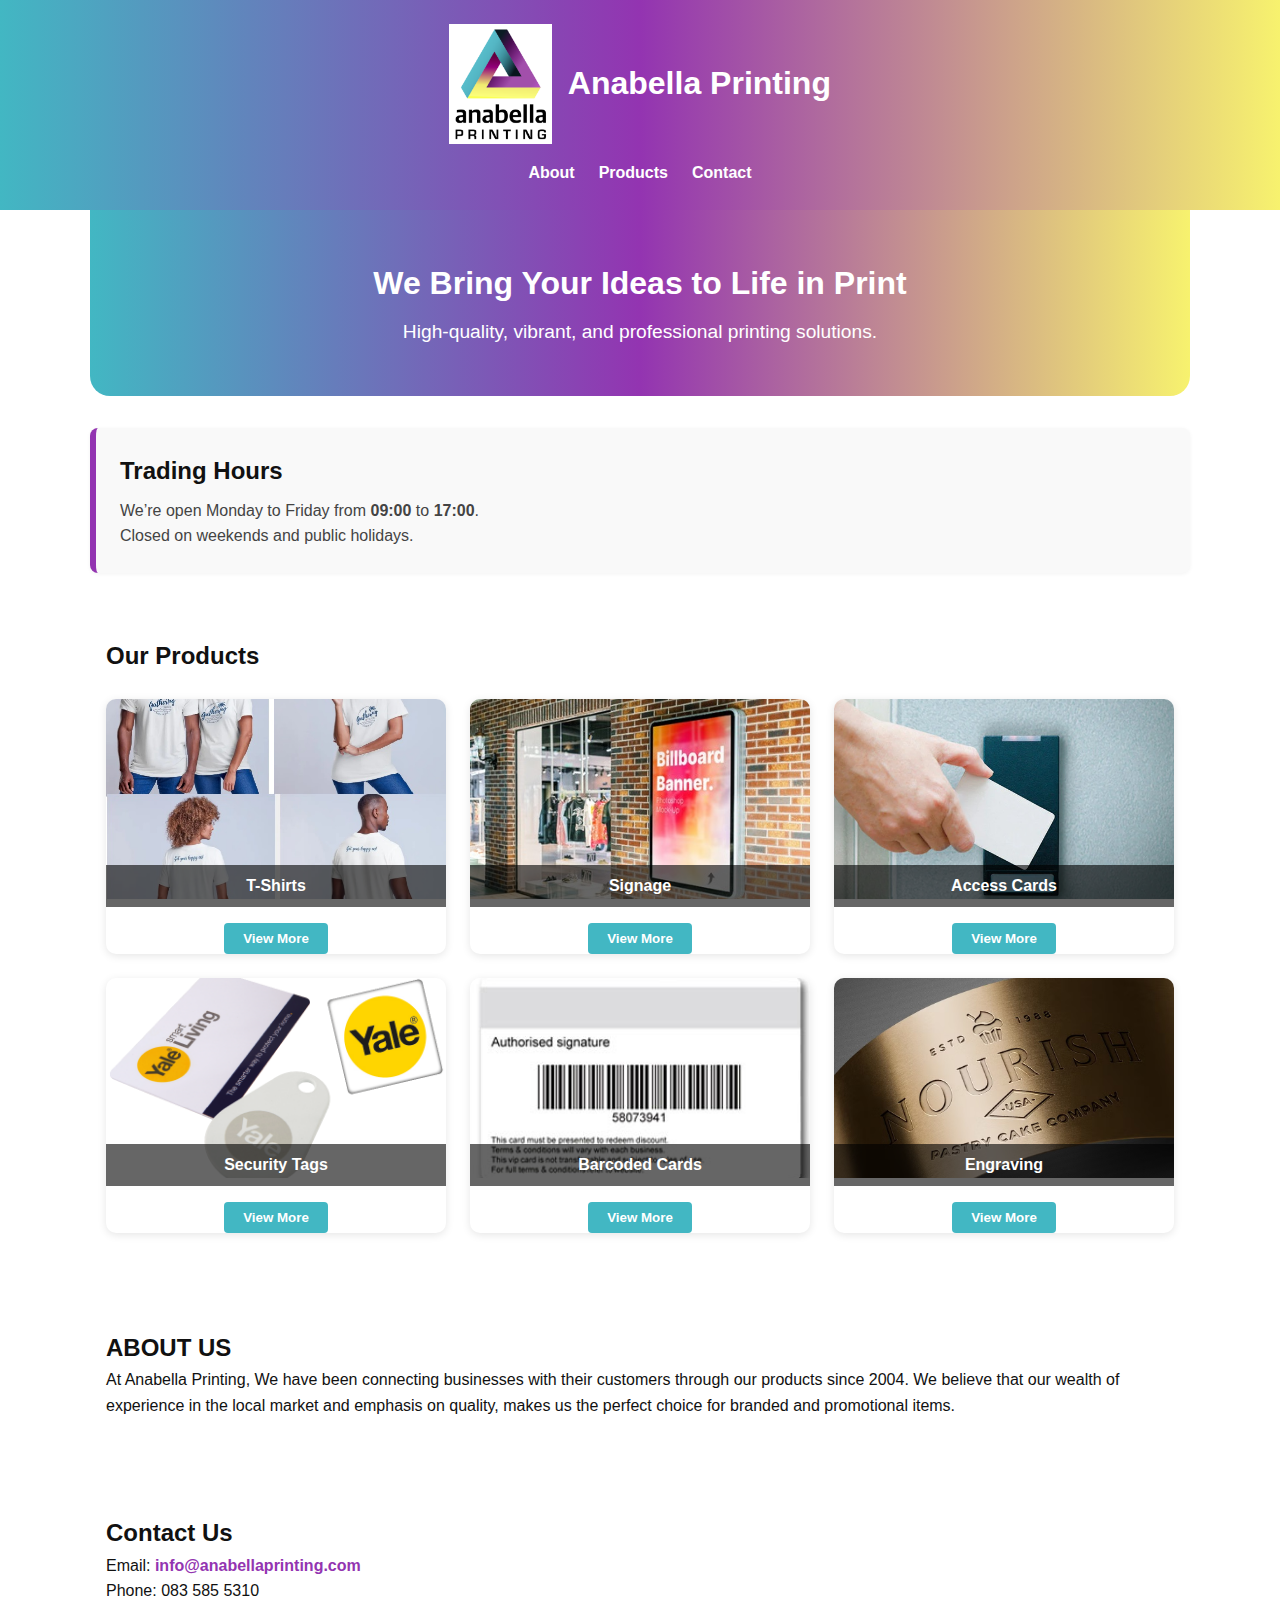
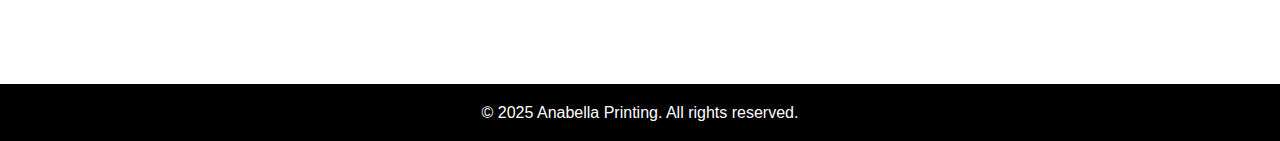
<file: Index.html>
<!DOCTYPE html>
<html lang="en">
<head>
  <meta charset="UTF-8" />
  <meta name="viewport" content="width=device-width, initial-scale=1.0" />
  <title>Anabella Printing</title>
  <link rel="stylesheet" href="styles.css" />
</head>
<body>
  <header>
    <div class="logo-container">
      <img src="assets/logo.png" alt="Anabella Printing Logo" />
      <h1>Anabella Printing</h1>
    </div>
    <nav>
      <ul>
        <li><a href="#about">About</a></li>
        <li><a href="#products">Products</a></li>
        <li><a href="#contact">Contact</a></li>
      </ul>
    </nav>
  </header>

  <section id="hero">
    <h2>We Bring Your Ideas to Life in Print</h2>
    <p>High-quality, vibrant, and professional printing solutions.</p>
  </section>

  <section id="hours">
    <h2>Trading Hours</h2>
    <p>We’re open Monday to Friday from <strong>09:00</strong> to <strong>17:00</strong>.</p>
    <p>Closed on weekends and public holidays.</p>
  </section>

  <section id="products">
    <h2>Our Products</h2>
    <div class="product-grid">
      <div class="product-box">
        <div class="product-image">
          <img src="assets/T-shirts.jpg" alt="T-Shirts">
          <div class="product-title">T-Shirts</div>
        </div>
        <button class="read-more-btn">View More</button>
        <p class="product-description">High-quality printed T-shirts for events, branding or everyday wear. Various sizes and colors available.</p>
      </div>

      <div class="product-box">
        <div class="product-image">
          <img src="assets/Signage.jpg" alt="Signage">
          <div class="product-title">Signage</div>
        </div>
        <button class="read-more-btn">View More</button>
        <p class="product-description">Indoor and outdoor signs for business, events, and promotions. Custom sizes and finishes.</p>
      </div>

      <div class="product-box">
        <div class="product-image">
          <img src="assets/Access-cards.jpg" alt="Access Cards">
          <div class="product-title">Access Cards</div>
        </div>
        <button class="read-more-btn">View More</button>
        <p class="product-description">Custom printed plastic access cards, magnetic or NFC options. Durable and secure.</p>
      </div>

      <div class="product-box">
        <div class="product-image">
          <img src="assets/Security-tags.png" alt="Security Tags">
          <div class="product-title">Security Tags</div>
        </div>
        <button class="read-more-btn">View More</button>
        <p class="product-description">Custom security tags and ID badges. Ideal for staff, events, or facilities requiring identification.</p>
      </div>

      <div class="product-box">
        <div class="product-image">
          <img src="assets/barcode-cards.jpg" alt="Barcoded Cards">
          <div class="product-title">Barcoded Cards</div>
        </div>
        <button class="read-more-btn">View More</button>
        <p class="product-description">Barcode cards for scanning systems and tracking solutions. Great for loyalty and membership cards.</p>
      </div>

      <div class="product-box">
        <div class="product-image">
          <img src="assets/Engraving.jpg" alt="Engraving">
          <div class="product-title">Engraving</div>
        </div>
        <button class="read-more-btn">View More</button>
        <p class="product-description">Engraving services on metal, glass, and wood. Ideal for trophies, plaques, signage, and more.</p>
      </div>
    </div>
  </section>

    <section id="about">
    <h2>ABOUT US</h2>
    <p>
      At Anabella Printing, We have been connecting businesses with their customers through our products since 2004. 
      We believe that our wealth of experience in the local market and emphasis on quality, makes us the perfect choice for branded and promotional items.
    </p>
  </section>

  <section id="contact">
    <h2>Contact Us</h2>
    <p>Email: <a href="mailto:info@anabellaprinting.co.za">info@anabellaprinting.com</a></p>
    <p>Phone: 083 585 5310</p>
  </section>

  <footer>
    <p>&copy; 2025 Anabella Printing. All rights reserved.</p>
  </footer>

  <script src="script.js"></script>
</body>
</html>
</file>
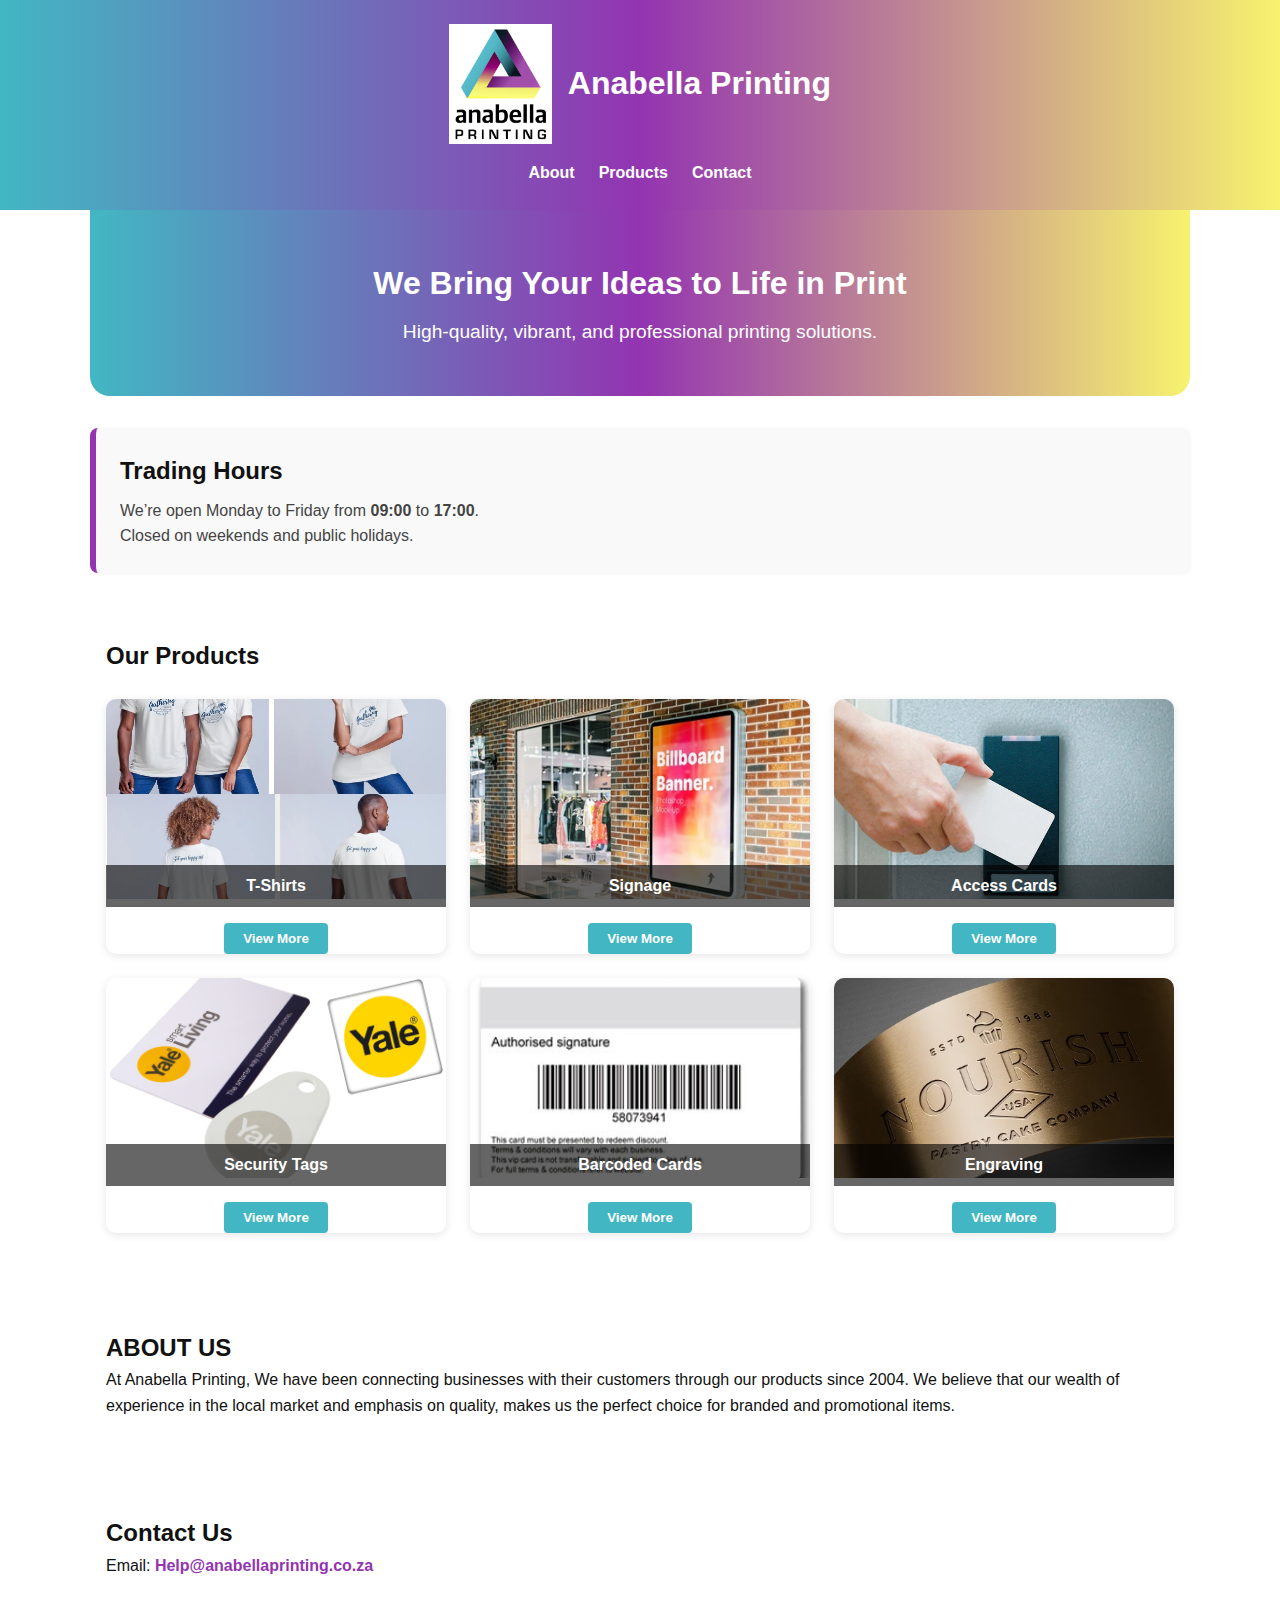
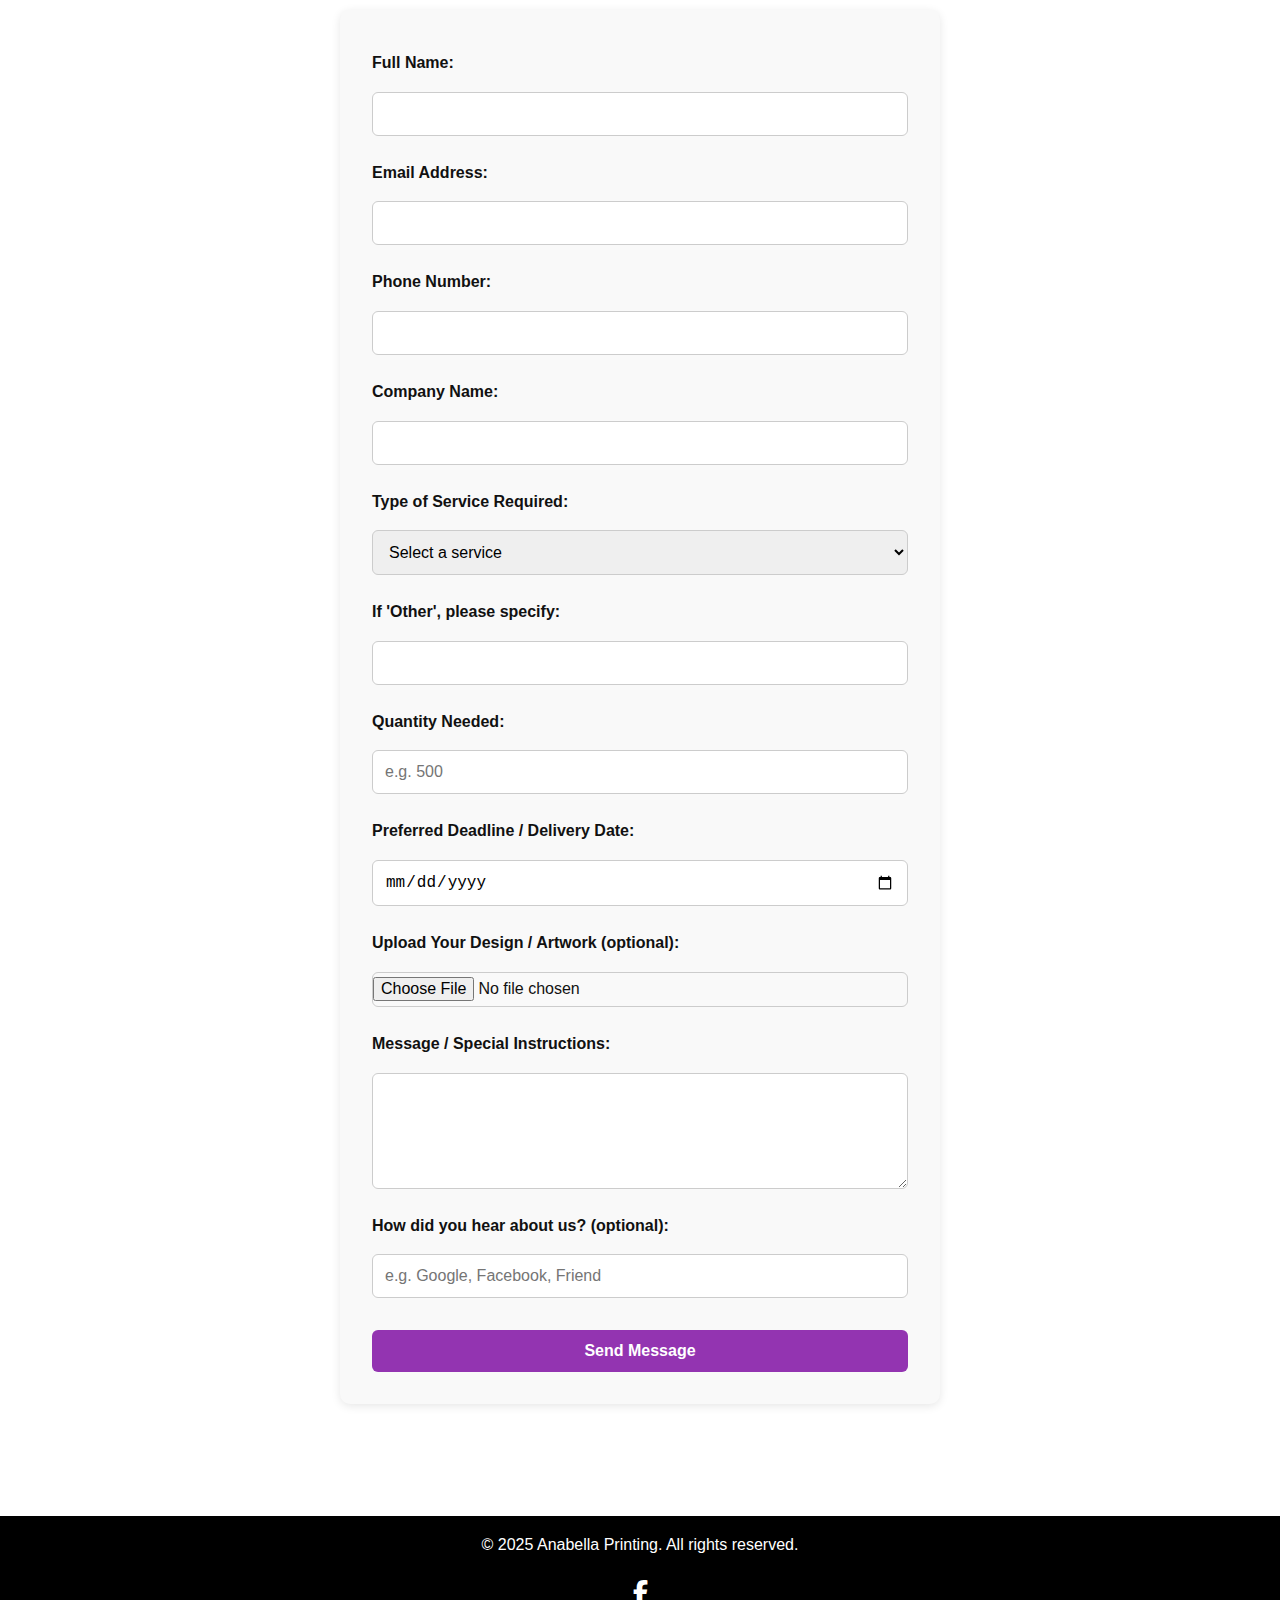
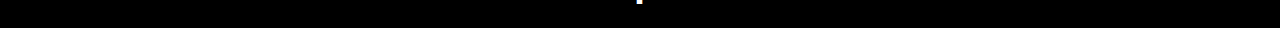
<file: index.html>
<!DOCTYPE html>
<html lang="en">
<head>
  <meta charset="UTF-8" />
  <meta name="viewport" content="width=device-width, initial-scale=1.0" />
  <title>Anabella Printing</title>
  <link rel="stylesheet" href="styles.css" />
  <link rel="stylesheet" href="https://cdnjs.cloudflare.com/ajax/libs/font-awesome/6.5.0/css/all.min.css" />

</head>
<body>
  <header>
    <div class="logo-container">
      <img src="assets/logo.png" alt="Anabella Printing Logo" />
      <h1>Anabella Printing</h1>
    </div>
    <nav>
      <ul>
        <li><a href="#about">About</a></li>
        <li><a href="#products">Products</a></li>
        <li><a href="#contact">Contact</a></li>
      </ul>
    </nav>
  </header>

  <section id="hero">
    <h2>We Bring Your Ideas to Life in Print</h2>
    <p>High-quality, vibrant, and professional printing solutions.</p>
  </section>

  <section id="hours">
    <h2>Trading Hours</h2>
    <p>We’re open Monday to Friday from <strong>09:00</strong> to <strong>17:00</strong>.</p>
    <p>Closed on weekends and public holidays.</p>
  </section>

  <section id="products">
    <h2>Our Products</h2>
    <div class="product-grid">
      <div class="product-box">
        <div class="product-image">
          <img src="assets/T-shirts.jpg" alt="T-Shirts">
          <div class="product-title">T-Shirts</div>
        </div>
        <button class="read-more-btn">View More</button>
        <p class="product-description">High-quality printed T-shirts for events, branding or everyday wear. Various sizes and colors available.</p>
      </div>

      <div class="product-box">
        <div class="product-image">
          <img src="assets/Signage.jpg" alt="Signage">
          <div class="product-title">Signage</div>
        </div>
        <button class="read-more-btn">View More</button>
        <p class="product-description">Indoor and outdoor signs for business, events, and promotions. Custom sizes and finishes.</p>
      </div>

      <div class="product-box">
        <div class="product-image">
          <img src="assets/Access-cards.jpg" alt="Access Cards">
          <div class="product-title">Access Cards</div>
        </div>
        <button class="read-more-btn">View More</button>
        <p class="product-description">Custom printed plastic access cards, magnetic or NFC options. Durable and secure.</p>
      </div>

      <div class="product-box">
        <div class="product-image">
          <img src="assets/Security-tags.png" alt="Security Tags">
          <div class="product-title">Security Tags</div>
        </div>
        <button class="read-more-btn">View More</button>
        <p class="product-description">Custom security tags and ID badges. Ideal for staff, events, or facilities requiring identification.</p>
      </div>

      <div class="product-box">
        <div class="product-image">
          <img src="assets/barcode-cards.jpg" alt="Barcoded Cards">
          <div class="product-title">Barcoded Cards</div>
        </div>
        <button class="read-more-btn">View More</button>
        <p class="product-description">Barcode cards for scanning systems and tracking solutions. Great for loyalty and membership cards.</p>
      </div>

      <div class="product-box">
        <div class="product-image">
          <img src="assets/Engraving.jpg" alt="Engraving">
          <div class="product-title">Engraving</div>
        </div>
        <button class="read-more-btn">View More</button>
        <p class="product-description">Engraving services on metal, glass, and wood. Ideal for trophies, plaques, signage, and more.</p>
      </div>
    </div>
  </section>

    <section id="about">
    <h2>ABOUT US</h2>
    <p>
      At Anabella Printing, We have been connecting businesses with their customers through our products since 2004. 
      We believe that our wealth of experience in the local market and emphasis on quality, makes us the perfect choice for branded and promotional items.
    </p>
  </section>


<section id="contact">
    <h2>Contact Us</h2>
    <p>Email: <a href="mailto:Help@anabellaprinting.co.za">Help@anabellaprinting.co.za</a></p>

    <div id="thank-you-popup" class="popup hidden">
      Thank you for submitting your form. A response will be provided to you shortly.
    </div>

    <form id="contact-form" class="contact-form" enctype="multipart/form-data">
      <input type="hidden" name="_captcha" value="false">

      <!-- Form fields -->
      <label for="full-name">Full Name:</label>
      <input type="text" id="full-name" name="Full Name" required>

      <label for="email">Email Address:</label>
      <input type="email" id="email" name="Email Address" required>

      <label for="phone">Phone Number:</label>
      <input type="tel" id="phone" name="Phone Number">

      <label for="company">Company Name:</label>
      <input type="text" id="company" name="Company Name">

      <label for="service">Type of Service Required:</label>
      <select id="service" name="Service Type" required>
        <option value="" disabled selected>Select a service</option>
        <option>Business Cards</option>
        <option>Flyers</option>
        <option>Banners</option>
        <option>Custom T-Shirts</option>
        <option>Packaging</option>
        <option>Other</option>
      </select>

      <label for="other-service">If 'Other', please specify:</label>
      <input type="text" id="other-service" name="Other Service Details">

      <label for="quantity">Quantity Needed:</label>
      <input type="text" id="quantity" name="Quantity Needed" placeholder="e.g. 500">

      <label for="deadline">Preferred Deadline / Delivery Date:</label>
      <input type="date" id="deadline" name="Preferred Deadline">

      <label for="design">Upload Your Design / Artwork (optional):</label>
      <input type="file" id="design" name="Design File" accept=".jpg,.jpeg,.png,.pdf,.ai,.eps,.svg">

      <label for="message">Message / Special Instructions:</label>
      <textarea id="message" name="Message / Special Instructions" rows="5" required></textarea>

      <label for="referral">How did you hear about us? (optional):</label>
      <input type="text" id="referral" name="Referral Source" placeholder="e.g. Google, Facebook, Friend">

      <button type="submit">Send Message</button>
    </form>
  </section>
  
<footer>
  <p>&copy; 2025 Anabella Printing. All rights reserved.</p>
  <div class="social-links">
    <a href="https://www.facebook.com/profile.php?id=100081302193868" target="_blank" aria-label="Facebook"><i class="fab fa-facebook-f"></i></a>
    <!-- <a href="https://www.instagram.com/" target="_blank" aria-label="Instagram"><i class="fab fa-instagram"></i></a>
    <a href="https://twitter.com/" target="_blank" aria-label="Twitter"><i class="fab fa-x-twitter"></i></a>
    <a href="https://www.linkedin.com/" target="_blank" aria-label="LinkedIn"><i class="fab fa-linkedin-in"></i></a> -->
  </div>
</footer>


  <script src="script.js"></script>
</body>
</html>
</file>
<file: styles.css>
:root {
  --cyan: #42b7c3;
  --purple: #9334b1;
  --yellow: #f7f26e;
  --black: #111111;
  --gradient: linear-gradient(90deg, #42b7c3, #9334b1, #f7f26e);
}

* {
  margin: 0;
  padding: 0;
  box-sizing: border-box;
}

body {
  font-family: 'Segoe UI', sans-serif;
  line-height: 1.6;
  background: #fff;
  color: var(--black);
}

header {
  background: var(--gradient);
  color: white;
  padding: 1.5rem 1rem;
  text-align: center;
}

.logo-container {
  display: flex;
  align-items: center;
  justify-content: center;
  flex-wrap: wrap;
  gap: 1rem;
}

.logo-container img {
  height: 120px;
  max-width: 100%;
  object-fit: contain;
}

@media (max-width: 600px) {
  .logo-container img {
    height: 80px;
  }
}

nav ul {
  list-style: none;
  display: flex;
  justify-content: center;
  gap: 1.5rem;
  margin-top: 1rem;
  flex-wrap: wrap;
}

nav a {
  color: white;
  text-decoration: none;
  font-weight: bold;
}

nav a:hover {
  text-decoration: underline;
}

section {
  padding: 2rem 1rem;
  max-width: 1100px;
  margin: auto;
}

#hero {
  background: var(--gradient);
  color: white;
  padding: 3rem 1rem;
  text-align: center;
  border-radius: 0 0 20px 20px;
}

#hero h2 {
  font-size: 2rem;
}

#hero p {
  font-size: 1.2rem;
  margin-top: 0.5rem;
}

#about,
#hours,
#products,
#contact {
  margin-top: 2rem;
}

/* Trading Hours */
#hours {
  background: #f9f9f9;
  border-left: 6px solid var(--purple);
  padding: 1.5rem;
  margin-top: 2rem;
  border-radius: 8px;
  box-shadow: 0 1px 4px rgba(0,0,0,0.05);
}

#hours h2 {
  margin-bottom: 0.5rem;
  color: var(--black);
}

#hours p {
  font-size: 1rem;
  color: #444;
}

/* Product Grid */
.product-grid {
  display: grid;
  grid-template-columns: repeat(auto-fit, minmax(260px, 1fr));
  gap: 1.5rem;
  margin-top: 1.5rem;
}

.product-box {
  background: white;
  border-radius: 10px;
  box-shadow: 0 2px 8px rgba(0,0,0,0.1);
  overflow: hidden;
  text-align: center;
  transition: transform 0.3s ease;
}

.product-box:hover {
  transform: translateY(-5px);
}

.product-image {
  position: relative;
}

.product-image img {
  width: 100%;
  height: 200px;
  object-fit: cover;
}

.product-title {
  position: absolute;
  bottom: 0;
  width: 100%;
  background: rgba(0,0,0,0.6);
  color: white;
  padding: 0.5rem;
  font-weight: bold;
  font-size: 1rem;
}

.read-more-btn {
  background: var(--cyan);
  color: white;
  border: none;
  padding: 0.5rem 1.2rem;
  margin: 1rem auto 0;
  cursor: pointer;
  border-radius: 4px;
  font-weight: bold;
  transition: background 0.3s;
}

.read-more-btn:hover {
  background: var(--purple);
}

.product-description {
  display: none;
  padding: 1rem;
  font-size: 0.95rem;
  color: #333;
}

#contact a {
  color: var(--purple);
  font-weight: bold;
  text-decoration: none;
}

#contact a:hover {
  text-decoration: underline;
}

footer {
  background: #000;
  color: #fff;
  text-align: center;
  padding: 1rem;
  margin-top: 3rem;
}
.social-links {
  margin-top: 1rem;
}

.social-links a {
  color: white;
  margin: 0 10px;
  font-size: 1.5rem;
  display: inline-block;
  transition: color 0.3s;
}

.social-links a:hover {
  color: var(--purple);
}
form .checkbox-group {
  display: flex;
  flex-direction: column;
  gap: 0.3rem;
  margin-bottom: 1rem;
}

form .checkbox-group input[type="text"] {
  margin-top: 0.5rem;
  padding: 0.5rem;
  border-radius: 4px;
  border: 1px solid #ccc;
}

form input[type="file"] {
  padding: 0.3rem 0;
}

form label {
  font-weight: 600;
  margin-top: 0.5rem;
}

form input,
form textarea,
form select {
  padding: 0.75rem;
  border: 1px solid #ccc;
  border-radius: 6px;
  font-size: 1rem;
  width: 100%;
}

form button {
  background-color: var(--cyan);
  color: white;
  padding: 0.75rem;
  border: none;
  border-radius: 6px;
  font-weight: bold;
  cursor: pointer;
  margin-top: 1rem;
  transition: background-color 0.3s;
}

form button:hover {
  background-color: var(--purple);
}
.popup {
  position: fixed;
  top: 30px;
  left: 50%;
  transform: translateX(-50%);
  background-color: var(--purple);
  color: white;
  padding: 1rem 2rem;
  border-radius: 8px;
  font-weight: bold;
  box-shadow: 0 4px 12px rgba(0,0,0,0.2);
  z-index: 1000;
  opacity: 0;
  pointer-events: none;
  transition: opacity 0.4s ease-in-out;
}

.popup.show {
  opacity: 1;
  pointer-events: auto;
}

.popup.hidden {
  opacity: 0;
  pointer-events: none;
}

/* Contact form styles */
.contact-form {
  display: flex;
  flex-direction: column;
  gap: 1rem;
  max-width: 600px;
  margin: 2rem auto;
  background: #f9f9f9;
  padding: 2rem;
  border-radius: 10px;
  box-shadow: 0 2px 10px rgba(0, 0, 0, 0.1);
}

.contact-form label {
  font-weight: bold;
  color: var(--black);
}

.contact-form input,
.contact-form select,
.contact-form textarea {
  padding: 0.75rem;
  border: 1px solid #ccc;
  border-radius: 6px;
  font-size: 1rem;
  width: 100%;
}

.contact-form button {
  background: var(--purple);
  color: white;
  padding: 0.75rem;
  font-size: 1rem;
  border: none;
  border-radius: 6px;
  cursor: pointer;
  transition: background 0.3s;
}

.contact-form button:hover {
  background: var(--cyan);
}
</file>
